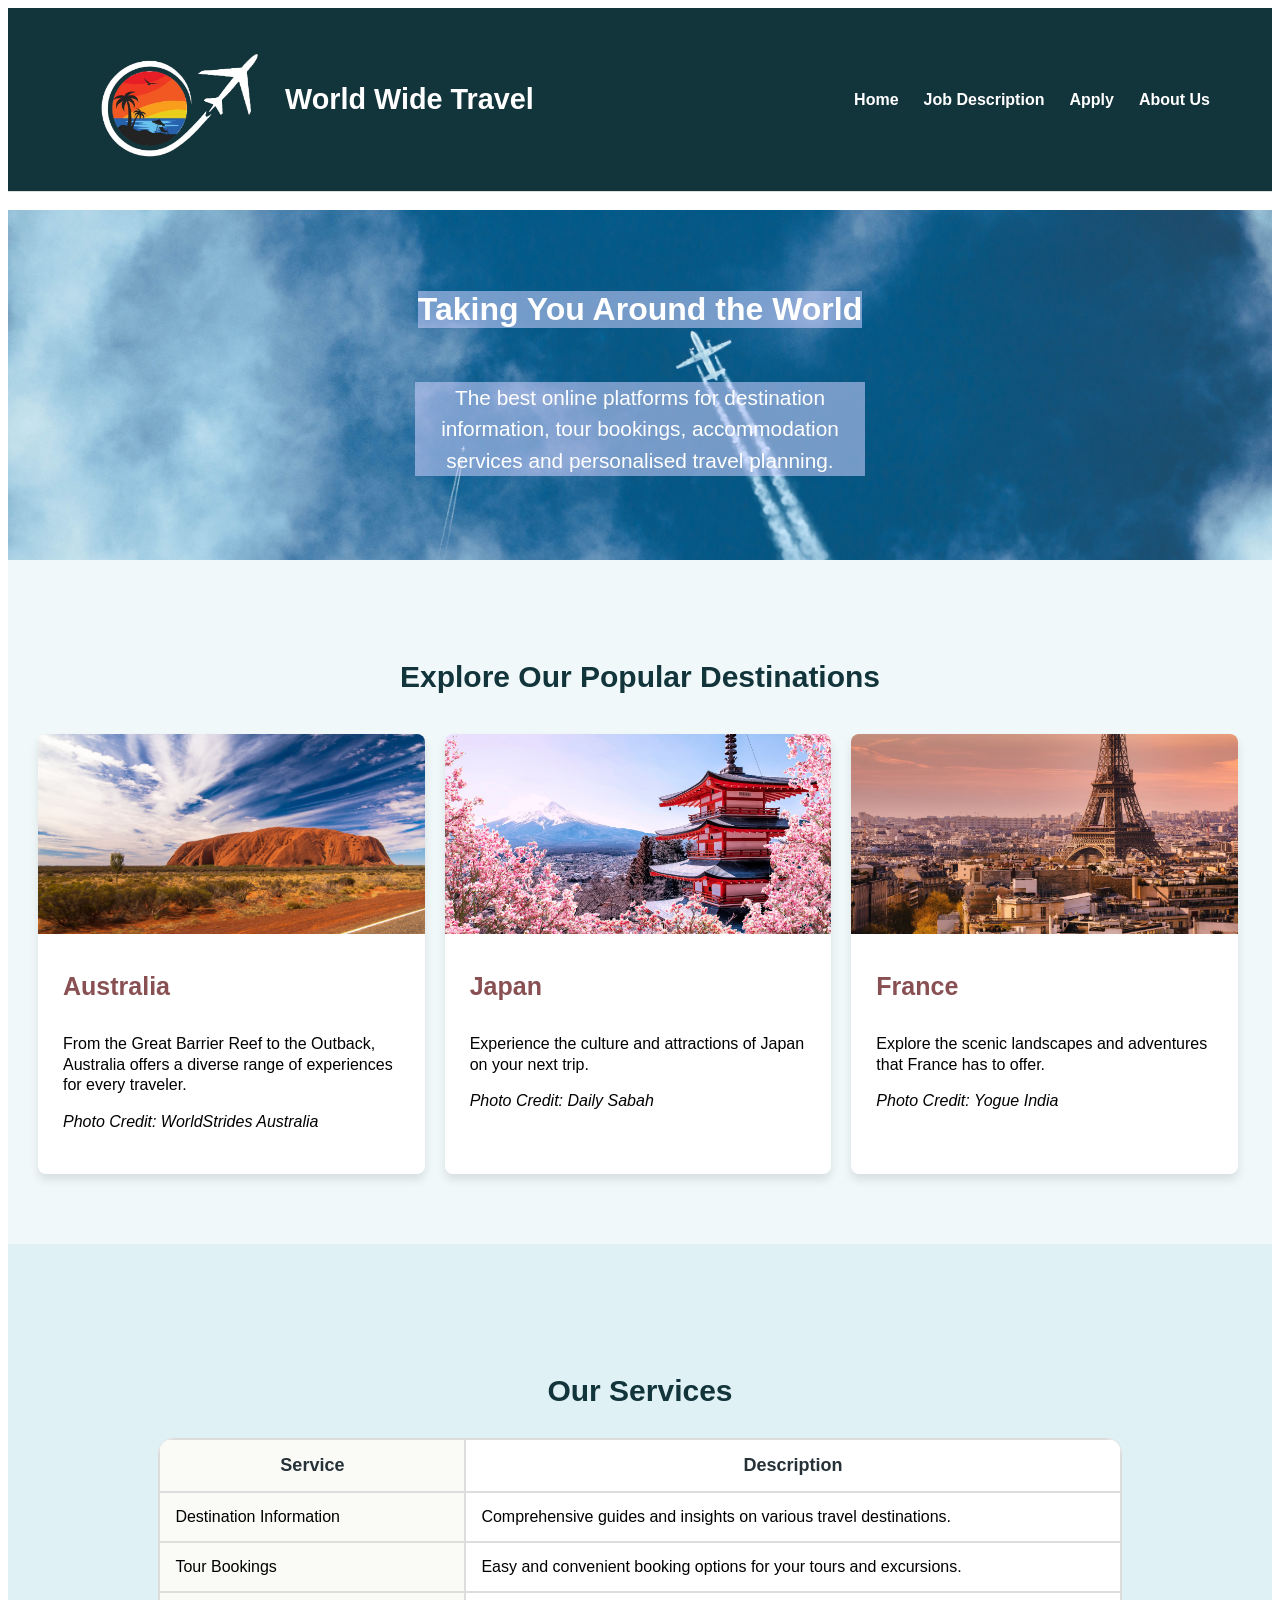
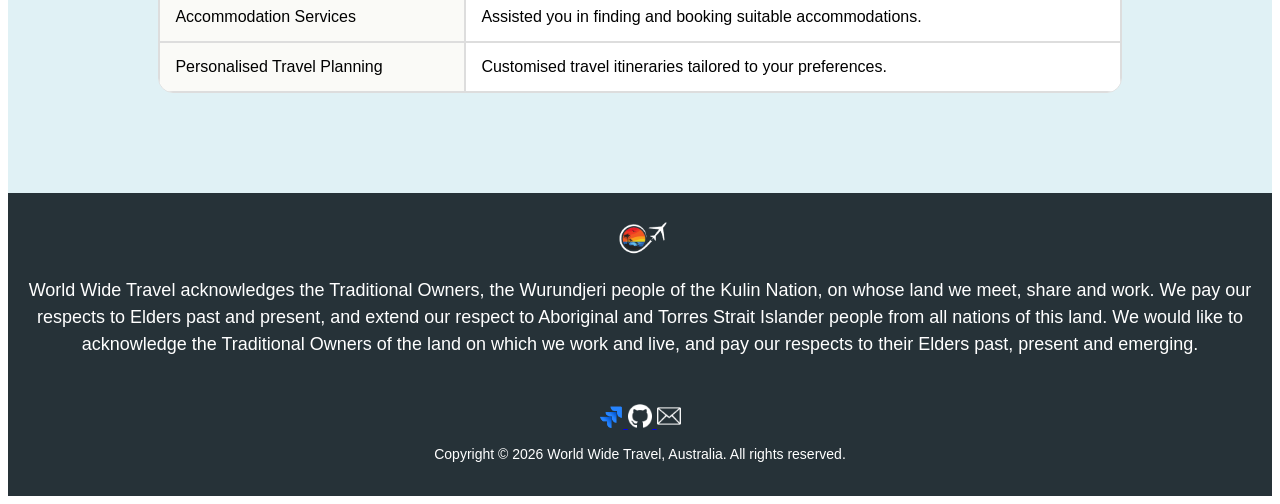
<file: index.html>
<!DOCTYPE html>
<html lang="en">
    <head>
        <meta charset="UTF-8">
        <meta name="author" content="Harper Lam">
        <meta name="keywords" content="tourism, travel, technology, booking, accommodation, transportation, attractions, personalised, travel planning, job">
        <meta name="description" content="A website that provides destination information, tour bookings, accommodation services and personalised travel planning.">
        <meta name="viewport" content="width=device-width, initial-scale=1.0">
        <title>World Wide Travel</title>
        <link rel="stylesheet" href="styles/styles.css">
    </head>
    <body>
        <header id="site-header">
            <!-- Update in about.html, apply.html, index.html, jobs.html on change -->
            <div id="site-header-container">
                <img class="logo" src="images/tourism_logo.png" alt="World Wide Travel logo" title="World Wide Travel">
                <h1 id="site-title">World Wide Travel</h1>
                <nav id="site-nav">
                    <a href="index.html">Home</a>
                    <a href="jobs.html">Job Description</a>
                    <a href="apply.html">Apply</a>
                    <a href="about.html">About Us</a>
                </nav>
            </div>
        </header>
    <br>

        <main>

            <section class="content">
                <h2 id="slogan">Taking You Around the World</h2>
                <br>
                <p id="description"> The best online platforms for destination information,
                tour bookings, accommodation services and personalised travel planning.</p>
            </section>

            <section class="destinations">
                <h3>Explore Our Popular Destinations</h3>
                <div class="destination-box">

                    <div class="destination-card">
                        <img src="images/australia.png" alt="Uluru Rock, Australia">
                        <h4>Australia</h4>
                        <p>From the Great Barrier Reef to the Outback, Australia offers a diverse range of experiences for every traveler.</p>
                        <p><i>Photo Credit: WorldStrides Australia</i></p>
                    </div>

                    <div class="destination-card">
                        <img src="images/japan.png" alt="Temple and cherry blossom, Japan">
                        <h4>Japan</h4>
                        <p>Experience the culture and attractions of Japan on your next trip.</p>
                        <p><i>Photo Credit: Daily Sabah</i></p>
                    </div>

                    <div class="destination-card">
                        <img src="images/france.png" alt="Effiel Tower, France">
                        <h4>France</h4>
                        <p>Explore the scenic landscapes and adventures that France has to offer.</p>
                        <p><i>Photo Credit: Yogue India</i></p>
                    </div>

                </div>
            </section>

            <section class="services" style="background-color: #E0F1F5; padding: 100px 30px;">
                <h3 style="text-align: center; font-size: 30px; color: #12343B;">Our Services</h3>
                <table>
                    <tr>
                        <th style="background-color: #FAFAF7;">Service</th>
                        <th>Description</th>
                    </tr>
                    <tr>
                        <td class="sers">Destination Information</td>
                        <td>Comprehensive guides and insights on various travel destinations.</td>
                    </tr>
                    <tr>
                        <td class="sers">Tour Bookings</td>
                        <td>Easy and convenient booking options for your tours and excursions.</td>
                    </tr>
                    <tr>
                        <td class="sers">Accommodation Services</td>
                        <td>Assisted you in finding and booking suitable accommodations.</td>
                    </tr>
                    <tr>
                        <td class="sers">Personalised Travel Planning</td>
                        <td>Customised travel itineraries tailored to your preferences.</td>
                    </tr>
                </table>
            </section>
        </main>

    <footer> 
            <a href="index.html">
            <img src="images/tourism_logo.png" alt="World Wide Travel logo"
             title="World Wide Travel"  id="logo-small"></a>
            <p id="acknowledgements">World Wide Travel acknowledges the Traditional Owners, the Wurundjeri people of the Kulin Nation, on whose land we meet, share and work. We pay our respects to Elders past and present, and extend our respect to Aboriginal and Torres Strait Islander people from all nations of this land. We would like to acknowledge the Traditional Owners of the land on which we work and live, and pay our respects to their Elders past, present and emerging.</p>
            <br>
        <div id="social">
            <a href="https://uharper.atlassian.net/jira/software/projects/AWP1/summary">
                <img src="images/jira.png" alt="Jira" class="social-icon"
                style="width: 2%; height:auto;" title="Jira logo">
            </a>

            <a href="https://github.com/DuckAteMyBread/2602-cos10026-applied-web-project-1">
                <img src="images/github.png" alt="GitHub" class="social-icon"
                style="width:2%; height:auto;" title="GitHub logo">
            </a>

            <a href="mailto:info@worldwidetravel.com">
                <img src="images/email.png" alt="Email" class="social-icon"
                style="width:2%; height:auto;" title="Email Us">
            </a>

            <br>
            <p id="copyright">Copyright &copy; 2026 World Wide Travel, Australia. All rights reserved.</p>
        </div>
        </footer>
      
    </body>



</html>
</file>
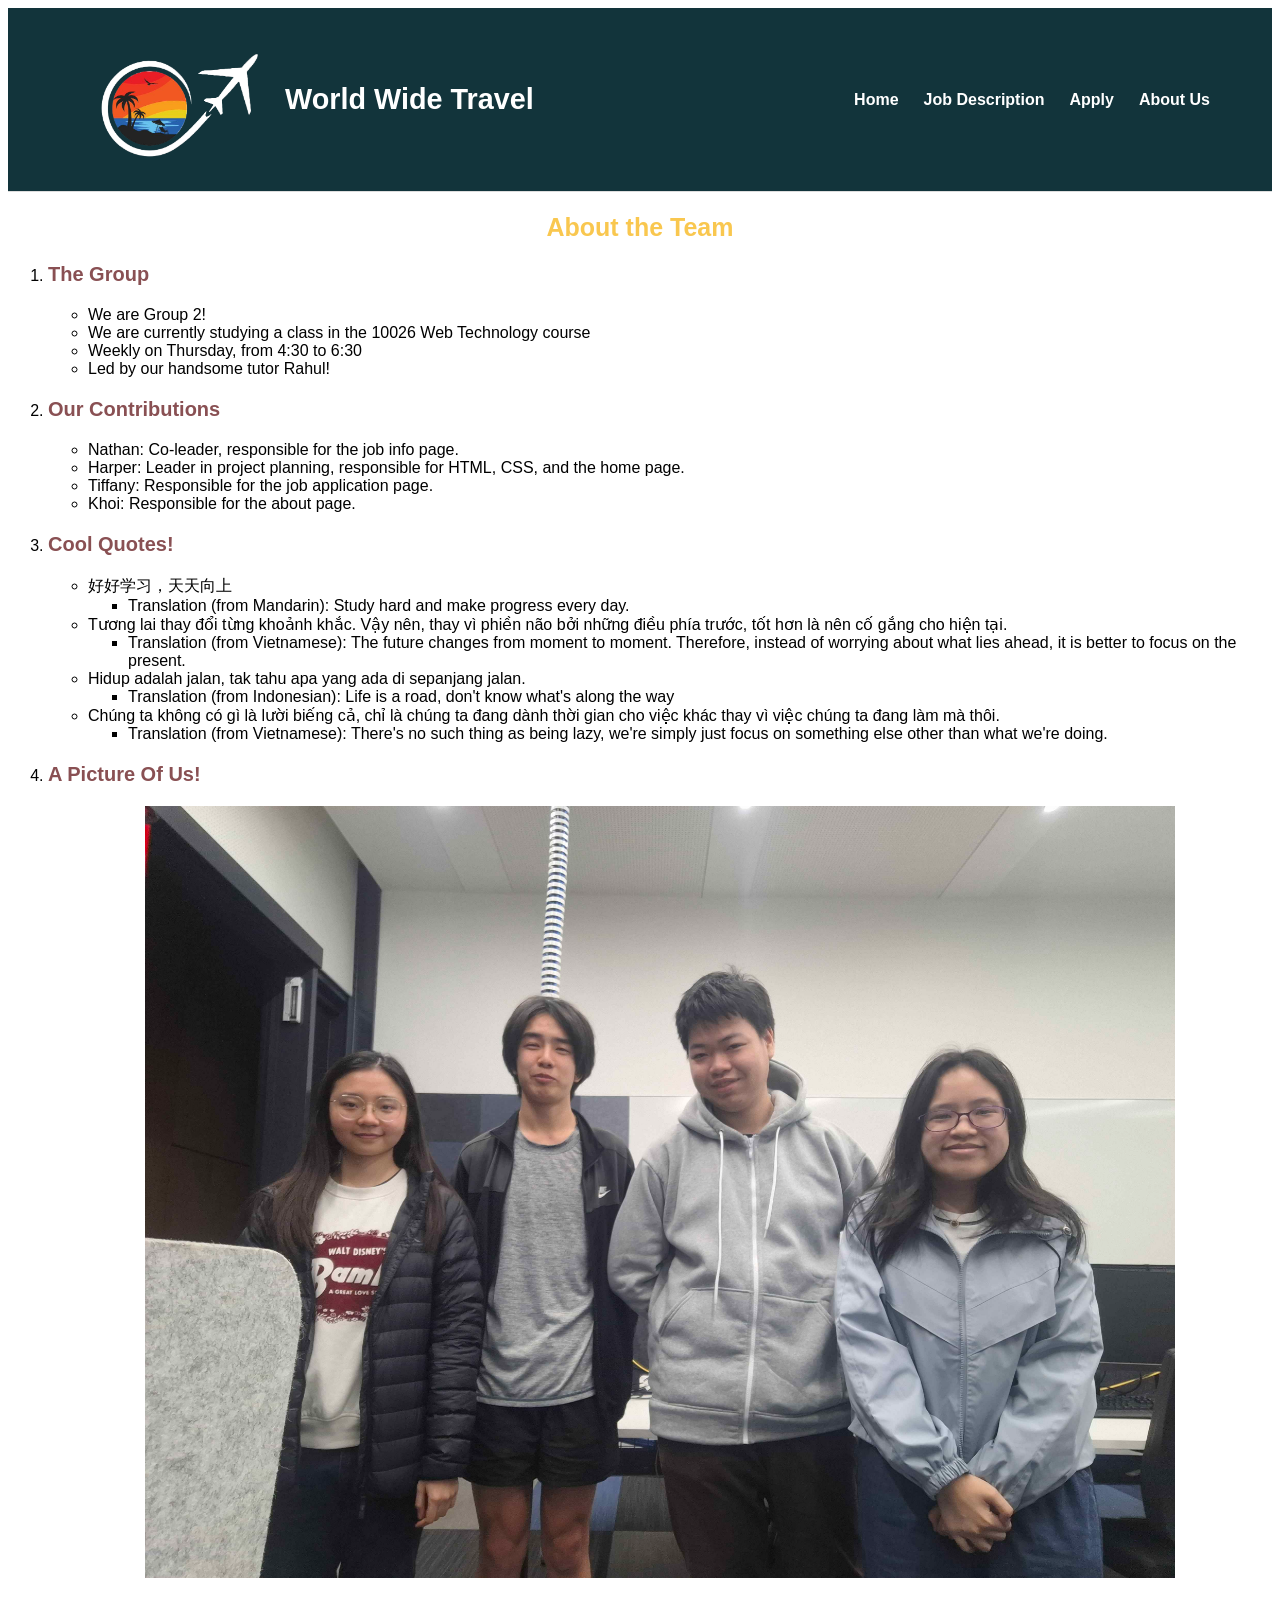
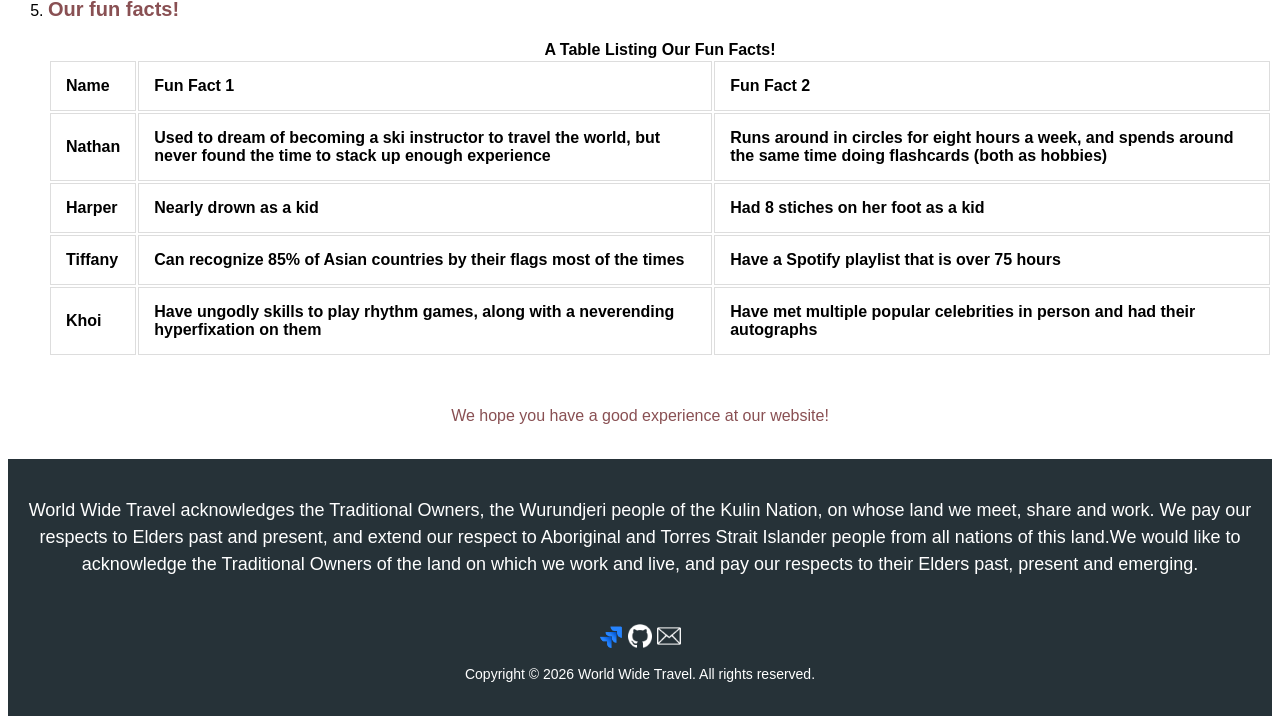
<file: about.html>
<!DOCTYPE html>
<html lang="en">
    <head>
        <title>About Us</title>
        <meta charset="UTF-8">
        <meta name="author" content="Nguyen Son Khoi">
        <meta name="keywords" content="HTML, about_page, team_members">
        <meta name="description" content="The introduction page to the members behind the webpage.">
        <link rel="stylesheet" href="styles/styles.css">
        <style>
            h2 {
                color: #f9c74fff;
                text-align: center;
                font-size: 25px;
            }
            h3 {
                color: #895053ff;
                font-size: 20px;
            }
        </style>
    </head>

    <body>
        <header id="site-header">
            <!-- Update in about.html, apply.html, index.html, jobs.html on change -->
            <div id="site-header-container">
                <img class="logo" src="images/tourism_logo.png" alt="World Wide Travel logo" title="World Wide Travel">
                <h1 id="site-title">World Wide Travel</h1>
                <nav id="site-nav">
                    <a href="index.html">Home</a>
                    <a href="jobs.html">Job Description</a>
                    <a href="apply.html">Apply</a>
                    <a href="about.html">About Us</a>
                </nav>
            </div>
        </header>
        
        <h2>About the Team</h2>

        <ol>
            <li> <h3>The Group</h3>
                <ul>
                    <li>We are Group 2!</li>
                    <li>We are currently studying a class in the 10026 Web Technology course</li>
                    <li>Weekly on Thursday, from 4:30 to 6:30</li>
                    <li>Led by our handsome tutor Rahul!</li>
                </ul>
            </li>

            <li> <h3>Our Contributions</h3>
                <ul>
                    <li>Nathan: Co-leader, responsible for the job info page. </li>
                    <li>Harper: Leader in project planning, responsible for HTML, CSS, and the home page.</li>
                    <li>Tiffany: Responsible for the job application page.</li>
                    <li>Khoi: Responsible for the about page.</li>
                </ul>
            </li>

            <li> <h3>Cool Quotes!</h3>
                <ul>
                    <li>好好学习，天天向上
                        <ul><li>Translation (from Mandarin): Study hard and make progress every day.</li></ul>
                    </li>
                    <li>Tương lai thay đổi từng khoảnh khắc. Vậy nên, thay vì phiền não bởi những điều phía trước, tốt hơn là nên cố gắng cho hiện tại.
                        <ul><li>Translation (from Vietnamese): The future changes from moment to moment. Therefore, instead of worrying about what lies ahead, it is better to focus on the present.</li></ul>
                    </li>
                    <li>Hidup adalah jalan, tak tahu apa yang ada di sepanjang jalan.
                        <ul><li>Translation (from Indonesian): Life is a road, don't know what's along the way</li></ul>
                    </li>
                    <li>Chúng ta không có gì là lười biếng cả, chỉ là chúng ta đang dành thời gian cho việc khác thay vì việc chúng ta đang làm mà thôi.
                        <ul><li>Translation (from Vietnamese): There's no such thing as being lazy, we're simply just focus on something else other than what we're doing.</li></ul>
                    </li>
                </ul>
            </li>

            <li> <h3>A Picture Of Us!</h3>
                <figure>
                    <img style="display: block; margin: 0 auto; width: 90%; height: 90%;"
                         src="images/group.png" alt="A picture of us!" title="Group Photo"
                         width="1200"
                         height="900">
                </figure>
            </li>

            <li> <h3>Our fun facts!</h3>
                <table>
                    <caption><strong>A Table Listing Our Fun Facts!</strong></caption>

                    <thead>
                        <tr>
                            <th>Name</th>
                            <th>Fun Fact 1</th>
                            <th>Fun Fact 2</th>
                        </tr>
                    </thead>

                    <tbody>
                        <tr>
                            <th>Nathan</th>
                            <th>Used to dream of becoming a ski instructor to travel the world, but never found the time to stack up enough experience</th>
                            <th>Runs around in circles for eight hours a week, and spends around the same time doing flashcards (both as hobbies)</th>
                        </tr>

                        <tr>
                            <th>Harper</th>
                            <th>Nearly drown as a kid</th>
                            <th>Had 8 stiches on her foot as a kid</th>
                        </tr>

                        <tr>
                            <th>Tiffany</th>
                            <th>Can recognize 85% of Asian countries by their flags most of the times</th>
                            <th>Have a Spotify playlist that is over 75 hours</th>
                        </tr>

                        <tr>
                            <th>Khoi</th>
                            <th>Have ungodly skills to play rhythm games, along with a neverending hyperfixation on them</th>
                            <th>Have met multiple popular celebrities in person and had their autographs</th>
                        </tr>
                    </tbody>
                </table>
            </li>
        </ol>

        <br>

        <p style="color: #895053ff; text-align: center;">We hope you have a good experience at our website!</p>

        <br>

        <footer> 
            <p id="acknowledgements">World Wide Travel acknowledges the Traditional Owners, the Wurundjeri people of the Kulin Nation, on whose land we meet, share and work. We pay our respects to Elders past and present, and extend our respect to Aboriginal and Torres Strait Islander people from all nations of this land.We would like to acknowledge the Traditional Owners of the land on which we work and live, and pay our respects to their Elders past, present and emerging.</p>
            <br>
            <div id="social">
                <a href="https://uharper.atlassian.net/jira/software/projects/AWP1/boards/3/backlog?epics=visible&atlOrigin=eyJpIjoiODY4NjkyOTJmODA4NDVhMDhlZWUyZDNhNjAwM2IwZTMiLCJwIjoiaiJ9">
                    <img src="images/jira.png" alt="Jira" class="social-icon"
                    style="width: 2%; height:auto;" ></a>
                <a href="https://github.com/DuckAteMyBread/2602-cos10026-applied-web-project-1">
                    <img src="images/github.png" alt="GitHub" class="social-icon"
                    style="width:2%; height:auto;" ></a>
                <a href="mailto:info@worldwidetravel.com">
                    <img src="images/email.png" alt="Email" class="social-icon"
                    style="width:2%; height:auto;" ></a>
                <br>
                <p id="copyright">Copyright &copy; 2026 World Wide Travel. All rights reserved.</p>
            </div>
        </footer>
    </body>

    
</html>
</file>
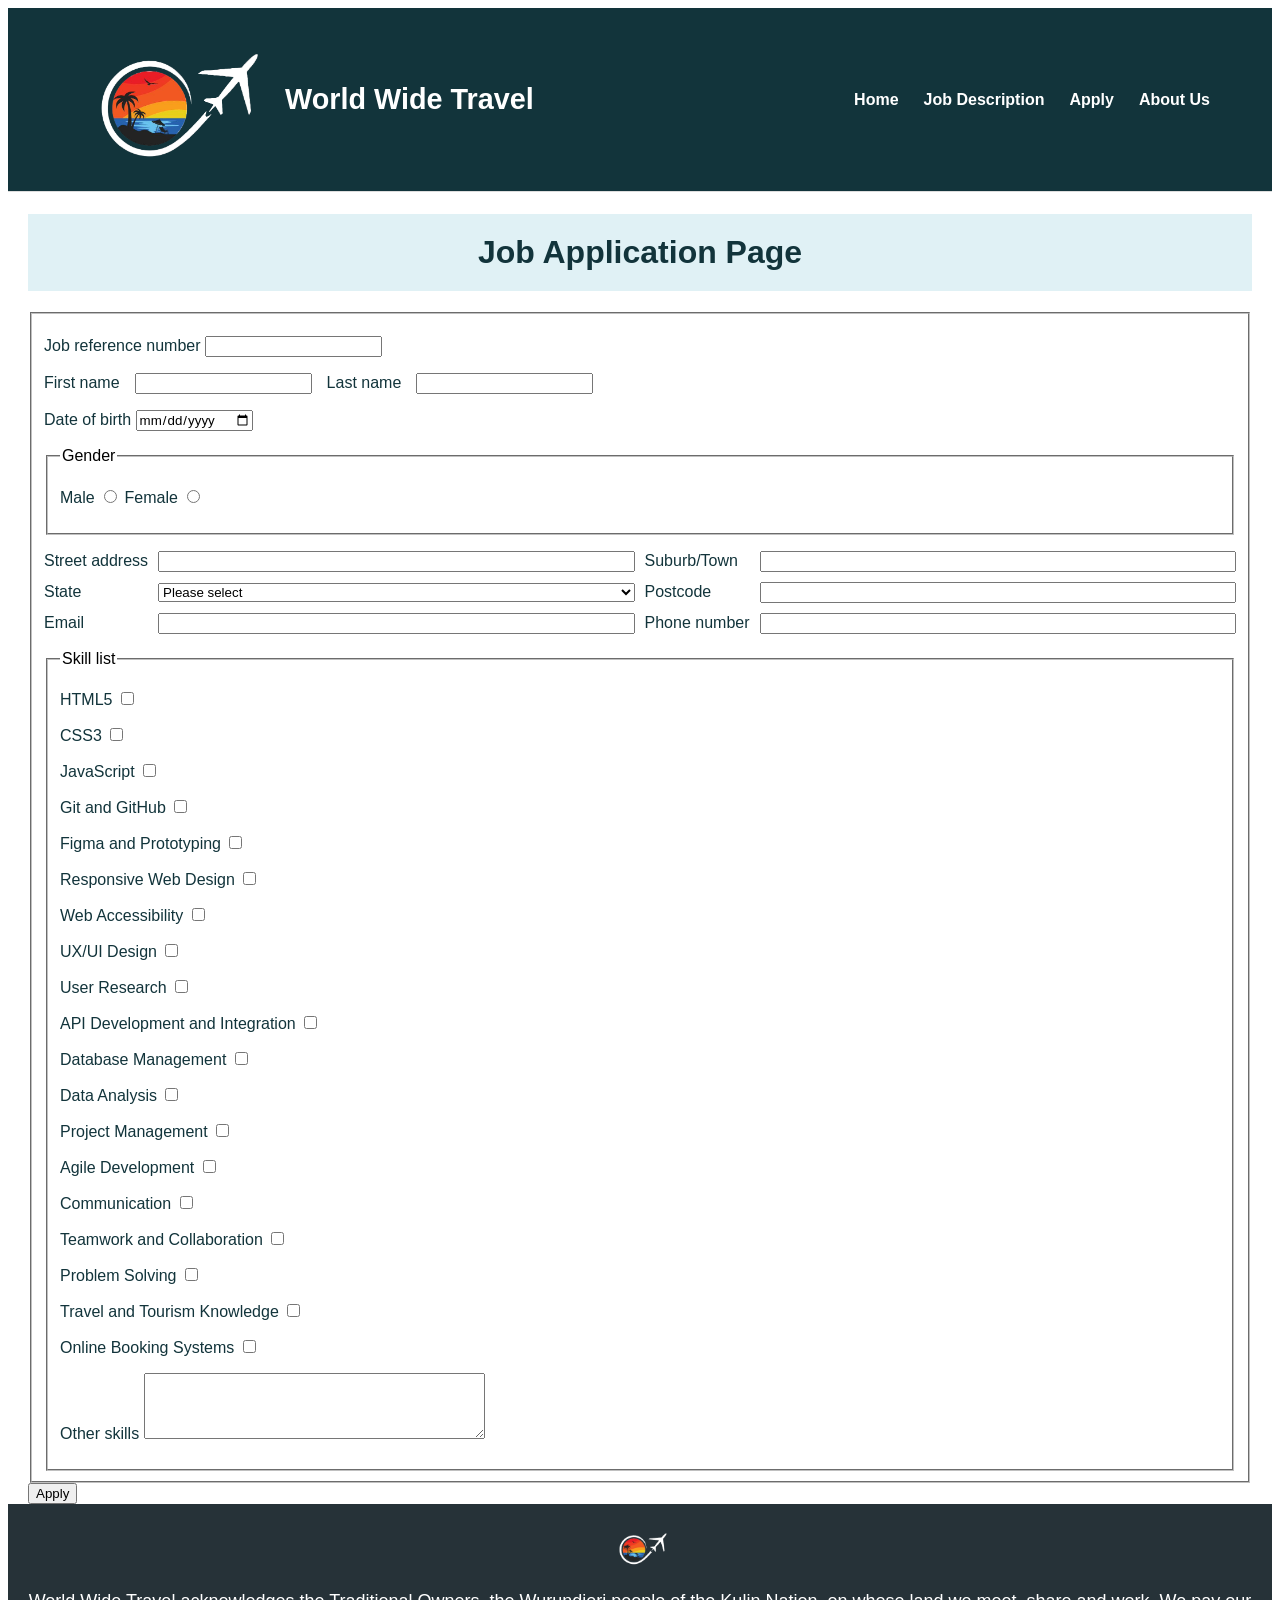
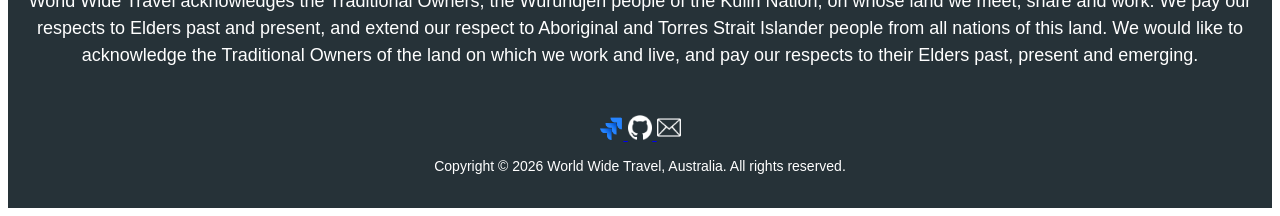
<file: apply.html>
<!DOCTYPE html>
<html lang="en">
    <head>
        <title>Job Application</title>
        <meta charset="UTF-8">
        <meta name="author" content="Anastasia Tiffany">
        <meta name="keywords" content="Job, application,contact ">
        <meta name="description" content="A job application form for WWT.">
        <link rel="stylesheet" href="styles/styles.css">
            <!-- This is to make the forms stand out from the background-->
        <style>
            form {
                margin-left: 20px;
                margin-right: 20px;
            }
        form p {
                color:#12343B
            }
        </style>
    </head>
    <body>
        <header id="site-header">
            <!-- Update in about.html, apply.html, index.html, jobs.html on change -->
            <div id="site-header-container">
                <img class="logo" src="images/tourism_logo.png" alt="World Wide Travel logo" title="World Wide Travel">
                <h1 id="site-title">World Wide Travel</h1>
                <nav id="site-nav">
                    <a href="index.html">Home</a>
                    <a href="jobs.html">Job Description</a>
                    <a href="apply.html">Apply</a>
                    <a href="about.html">About Us</a>
                </nav>
            </div>
        </header>

        
        <h1 style=" text-align: center; color: #12343B; background-color: #E0F1F5; padding: 20px; margin-left: 20px; margin-right: 20px;">Job Application Page</h1>

        <form method="post" action="https://mercury.swin.edu.au/it000000/formtest.php">
            <fieldset>
                <p>
                    <label for="reference">Job reference number</label> <input type="text" name="reference" id="reference" pattern="[a-zA-Z0-9]{6}" title="Exactly 6 alphanumeric characters" required="required">
                </p>

                <p style="display: flex; align-items: center; gap:15px;">
                    <label for="first_name">First name</label> <input type="text" name="first_name" id="first_name" pattern="[a-zA-Z]{1,20}" required="required">
                    <label for="surname">Last name</label> <input type="text" name="surname" id="surname" pattern="[a-zA-Z]{1,20}" required="required">
                </p>
                <p>
                    <label for="dob"> Date of birth</label> <input type="date" name="dob" id="dob" required="required">
                </p>

                <fieldset>
                    <legend>Gender</legend>
                    <p>
                        <label for="male">Male</label>    
                        <input type="radio" name="gender"
                        id="male" value="male">        
                        <label for="female">Female</label>    
                        <input type="radio" name="gender"
                        id="female" value="female">      
                    </p>  
                </fieldset>
                <p style="display: grid; grid-template-columns: auto 1fr auto 1fr; align-items:center; gap:10px">
                    <label for="address">Street address</label> <input type="text" name="address" id="address" pattern="{1,40}" required="required">
                    
                    <label for="suburb">Suburb/Town</label> <input type="text" name="suburb" id="suburb" pattern="{1,40}" required="required">
                    
                    <label for="state">State</label>
                    <select name="state" id="state">
                        <option value=" ">Please select</option>
                        <option value="vic">VIC</option>
                        <option value="nsw">NSW</option>
                        <option value="qld">QLD</option>
                        <option value="nt">NT</option>
                        <option value="wa">WA</option>
                        <option value="sa">SA</option>
                        <option value="tas">TAS</option>
                        <option value="act">ACT</option>
                    </select>
    
                    <label for="postcode">Postcode</label> <input type="text" name="postcode" id="postcode" pattern="[0-9]{4}" required="required">

                    <label for="email">Email</label> <input type ="email" name="email" id="email" required="required">
                    <label for="number">Phone number</label> <input type="tel" name="number" id="number" pattern="[0-9]{8,12}" required="required">
                </p>
                
                <fieldset>
                    <!--
                        Skills in skill list generated using ChatGPT (OpenAI) based on jobs.html, version GPT-5.6 Luna, Sep 2026.
                        All generated text was reviewed by the AI user before addition.
                        Skill list checkbox structure was added by the original author.
                    -->
                    <legend>Skill list</legend>
                    <p> <label for="skill-html">HTML5</label>
                        <input type="checkbox" id="skill-html" name="category[]" value="html">
                    </p>
                    <p> <label for="skill-css">CSS3</label>
                        <input type="checkbox" id="skill-css" name="category[]" value="css">
                    </p>
                    <p> <label for="skill-javascript">JavaScript</label>
                        <input type="checkbox" id="skill-javascript" name="category[]" value="javascript">
                    </p>
                    <p> <label for="skill-git">Git and GitHub</label>
                        <input type="checkbox" id="skill-git" name="category[]" value="git">
                    </p>
                    <p> <label for="skill-figma">Figma and Prototyping</label>
                        <input type="checkbox" id="skill-figma" name="category[]" value="figma">
                    </p>
                    <p> <label for="skill-resp-design">Responsive Web Design</label>
                        <input type="checkbox" id="skill-resp-design" name="category[]" value="responsive-design">
                    </p>
                    <p> <label for="skill-accessibility">Web Accessibility</label>
                        <input type="checkbox" id="skill-accessibility" name="category[]" value="accessibility">
                    </p>
                    <p> <label for="skill-ux">UX/UI Design</label>
                        <input type="checkbox" id="skill-ux" name="category[]" value="ux-ui">
                    </p>
                    <p> <label for="skill-user-research">User Research</label>
                        <input type="checkbox" id="skill-user-research" name="category[]" value="user-research">
                    </p>
                    <p> <label for="skill-api">API Development and Integration</label>
                        <input type="checkbox" id="skill-api" name="category[]" value="api">
                    </p>
                    <p> <label for="skill-database">Database Management</label>
                        <input type="checkbox" id="skill-database" name="category[]" value="database">
                    </p>
                    <p> <label for="skill-data">Data Analysis</label>
                        <input type="checkbox" id="skill-data" name="category[]" value="data-analysis">
                    </p>
                    <p> <label for="skill-project">Project Management</label>
                        <input type="checkbox" id="skill-project" name="category[]" value="project-management">
                    </p>
                    <p> <label for="skill-agile">Agile Development</label>
                        <input type="checkbox" id="skill-agile" name="category[]" value="agile">
                    </p>
                    <p> <label for="skill-communication">Communication</label>
                        <input type="checkbox" id="skill-communication" name="category[]" value="communication">
                    </p>
                    <p> <label for="skill-teamwork">Teamwork and Collaboration</label>
                        <input type="checkbox" id="skill-teamwork" name="category[]" value="teamwork">
                    </p>
                    <p> <label for="skill-problem-solving">Problem Solving</label>
                        <input type="checkbox" id="skill-problem-solving" name="category[]" value="problem-solving">
                    </p>
                    <p> <label for="skill-tourism">Travel and Tourism Knowledge</label>
                        <input type="checkbox" id="skill-tourism" name="category[]" value="tourism">
                    </p>
                    <p> <label for="skill-booking">Online Booking Systems</label>
                        <input type="checkbox" id="skill-booking" name="category[]" value="booking-systems">
                    </p>
                    <p> <label for="other">Other skills</label>
                        <textarea id="other" name="other" rows="4" cols="40"></textarea>
                    </p>
                </fieldset>
            </fieldset>
            <input type= "submit" value="Apply">
        </form>

        <footer> 
            <a href="index.html">
            <img src="images/tourism_logo.png" alt="World Wide Travel logo"
            title="World Wide Travel"  id="logo-small"></a>
            <p id="acknowledgements">World Wide Travel acknowledges the Traditional Owners, the Wurundjeri people of the Kulin Nation, on whose land we meet, share and work. We pay our respects to Elders past and present, and extend our respect to Aboriginal and Torres Strait Islander people from all nations of this land. We would like to acknowledge the Traditional Owners of the land on which we work and live, and pay our respects to their Elders past, present and emerging.</p>
            <br>
            <div id="social">
                <a href="https://uharper.atlassian.net/jira/software/projects/AWP1/">
                <img src="images/jira.png" alt="Jira" class="social-icon"
                style="width: 2%; height:auto;" title="Jira logo">
                </a>

                <a href="https://github.com/DuckAteMyBread/2602-cos10026-applied-web-project-1">
                <img src="images/github.png" alt="GitHub" class="social-icon"
                style="width:2%; height:auto;" title="GitHub logo">
                </a>

                <a href="mailto:info@worldwidetravel.com">
                <img src="images/email.png" alt="Email" class="social-icon"
                style="width:2%; height:auto;" title="Email Us">
                </a>

                <br>
                <p id="copyright">Copyright &copy; 2026 World Wide Travel, Australia. All rights reserved.</p>
            </div>
        </footer>
    </body>
</html>
</file>
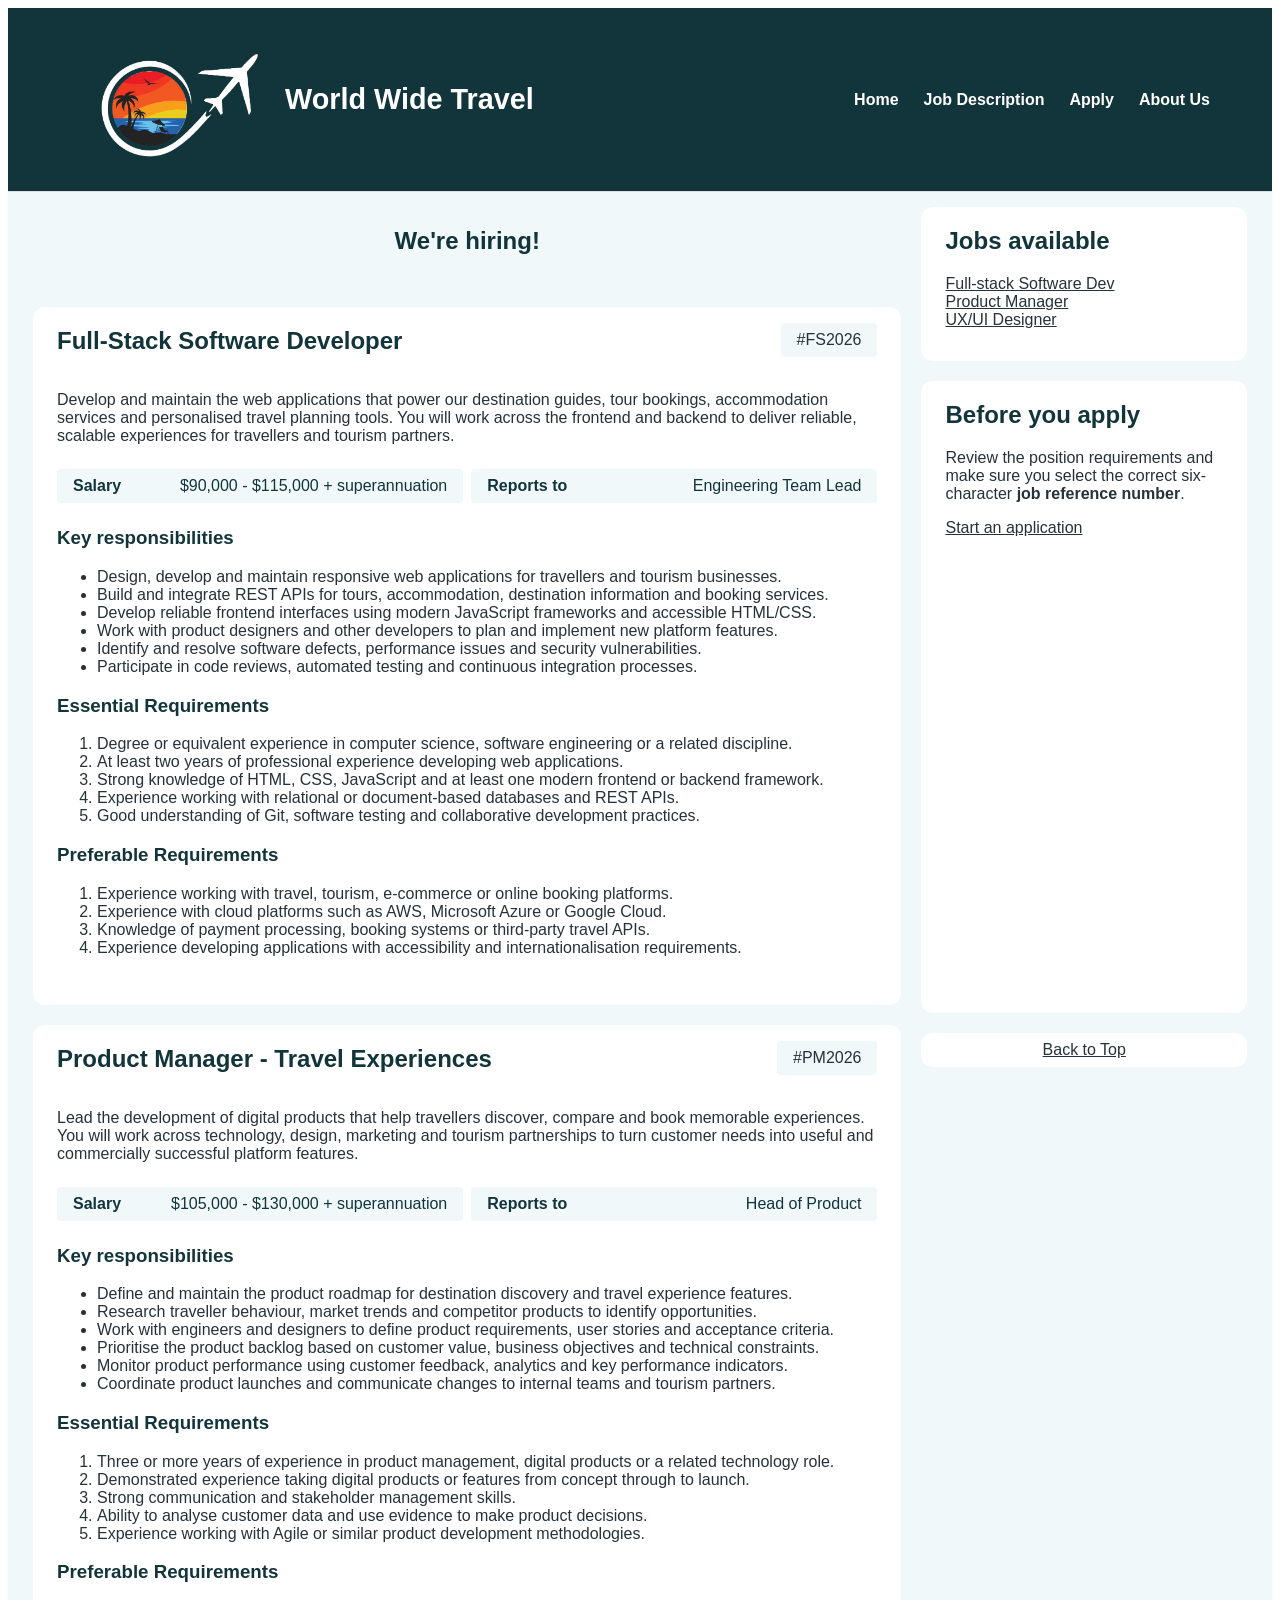
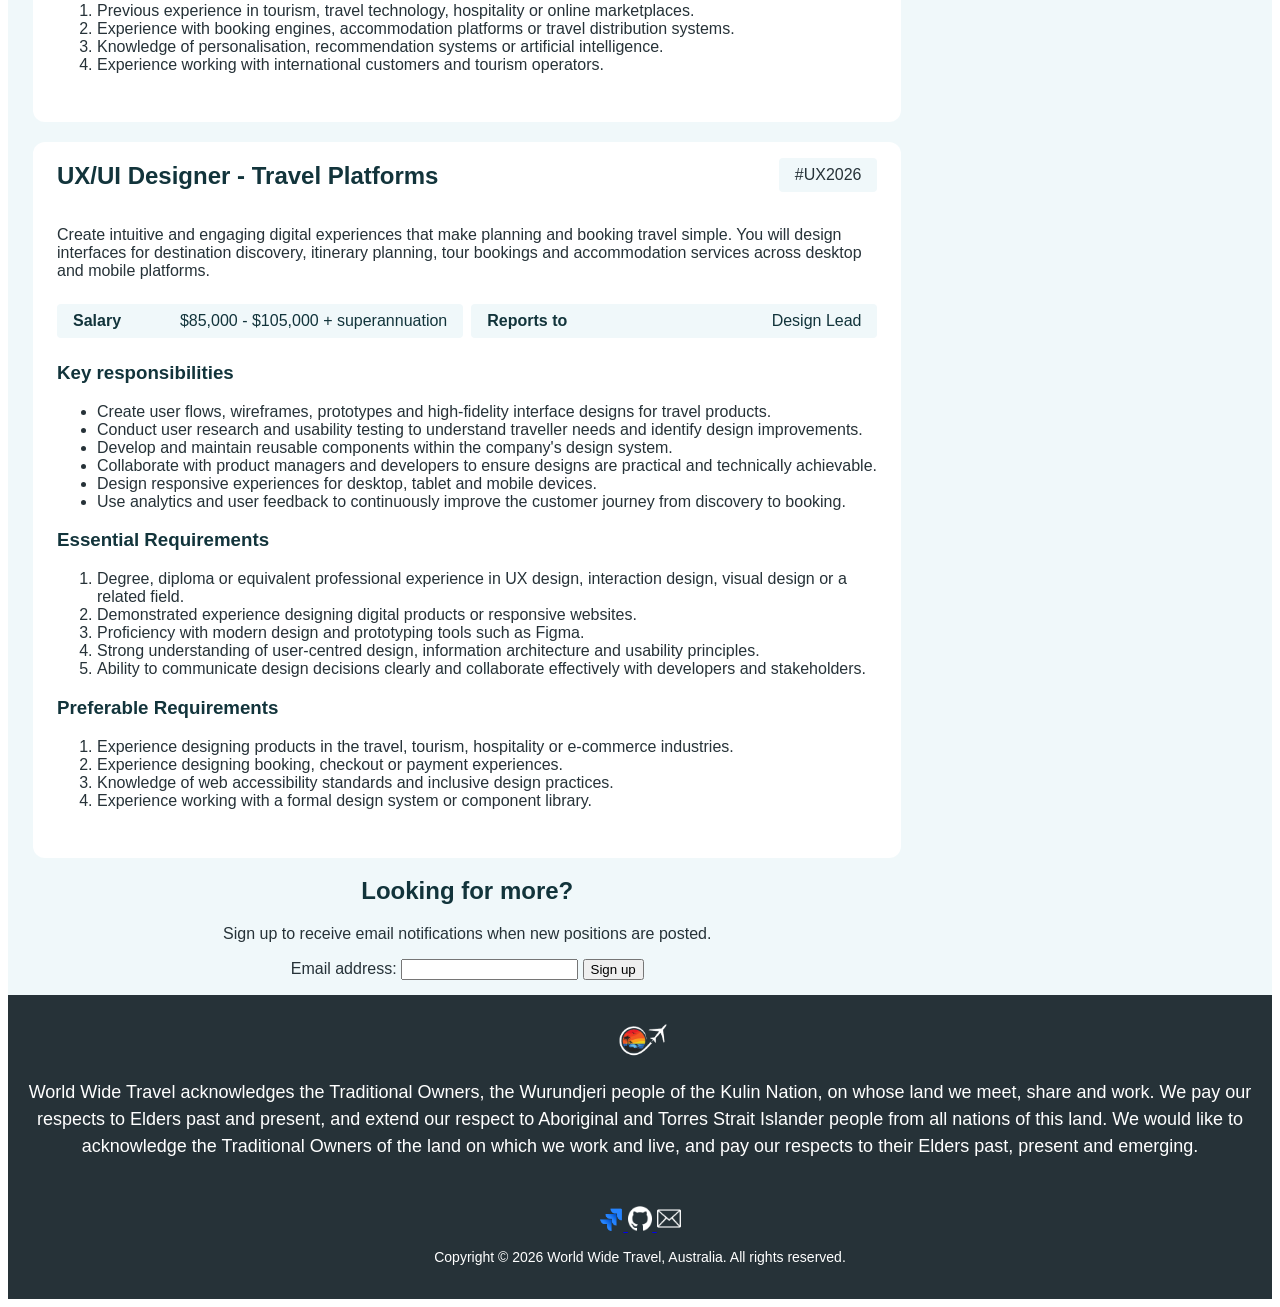
<file: jobs.html>
<!DOCTYPE html>
<html lang="en">
    <head>
        <title>Jobs</title>
        <meta charset="UTF-8">
        <meta name="author" content="Nathan Yan">
        <meta name="keywords" content="tourism, travel, jobs, employment, career">
        <meta name="description" content="Short & accurate description of the webpage.">

        <link rel="stylesheet" href="styles/styles.css">

        <style>
            body:has(.job-highlight-ref:hover) .job-ref-id {
                /* Highlight on hover inspired by:
                https://stackoverflow.com/a/74816531
                Accessed: 07 Sep 2026 */
                color: var(--color-text-highlight);
                font-weight: bold;
                border: var(--jobs-card-border-highlight);
            }
        </style>
    </head>
    <body>
        <header id="site-header">
            <!-- Update in about.html, apply.html, index.html, jobs.html on change -->
            <div id="site-header-container">
                <img class="logo" src="images/tourism_logo.png" alt="World Wide Travel logo" title="World Wide Travel">
                <h1 id="site-title">World Wide Travel</h1>
                <nav id="site-nav">
                    <a href="index.html">Home</a>
                    <a href="jobs.html">Job Description</a>
                    <a href="apply.html">Apply</a>
                    <a href="about.html">About Us</a>
                </nav>
            </div>
        </header>

        <main id="job-content">
            <aside id="job-sidebar">
                <nav id="job-available">
                    <h2>Jobs available</h2>
                    <a href="#job-fs2026">Full-stack Software Dev</a>
                    <a href="#job-pm2026">Product Manager</a>
                    <a href="#job-ux2026">UX/UI Designer</a>
                </nav>
                <section id="job-apply-note">
                    <h2>Before you apply</h2>
                    <p>
                        Review the position requirements and make sure you select the correct six-character
                        <span class="job-highlight-ref" style="font-weight: bold;">job reference number</span>.
                    </p>
                    <a href="apply.html" target="_blank">Start an application</a>
                </section>
                <nav id="jump-to-top">
                    <a href="#top">Back to Top</a>
                </nav>
            </aside>
            <article id="job-listings">
                <h1>We're hiring!</h1>
                <!--
                    Job details and descriptions generated using ChatGPT (OpenAI), version GPT-5.6 Luna, Sep 2026.
                    All generated text was reviewed by the author before use.
                -->
                <section class="job-position" id="job-fs2026">
                    <div class="job-header">
                        <h2 class="job-title">Full-Stack Software Developer</h2>
                        <p class="job-ref-id">FS2026</p>
                    </div>
                    <p class="job-desc">
                        Develop and maintain the web applications that power our destination guides,
                        tour bookings, accommodation services and personalised travel planning tools.
                        You will work across the frontend and backend to deliver reliable, scalable
                        experiences for travellers and tourism partners.
                    </p>
                    <dl class="job-details">
                        <div class="job-salary">
                            <dt>Salary</dt>
                            <dd>$90,000 - $115,000 + superannuation</dd>
                        </div>
                        <div class="job-rep-line">
                            <dt>Reports to</dt>
                            <dd>Engineering Team Lead</dd>
                        </div>
                    </dl>
                    <section class="job-resp">
                        <h3>Key responsibilities</h3>
                        <ul>
                            <li>Design, develop and maintain responsive web applications for travellers and tourism businesses.</li>
                            <li>Build and integrate REST APIs for tours, accommodation, destination information and booking services.</li>
                            <li>Develop reliable frontend interfaces using modern JavaScript frameworks and accessible HTML/CSS.</li>
                            <li>Work with product designers and other developers to plan and implement new platform features.</li>
                            <li>Identify and resolve software defects, performance issues and security vulnerabilities.</li>
                            <li>Participate in code reviews, automated testing and continuous integration processes.</li>
                        </ul>
                    </section>
                    <section class="job-req-ess">
                        <h3>Essential Requirements</h3>
                        <ol>
                            <li>Degree or equivalent experience in computer science, software engineering or a related discipline.</li>
                            <li>At least two years of professional experience developing web applications.</li>
                            <li>Strong knowledge of HTML, CSS, JavaScript and at least one modern frontend or backend framework.</li>
                            <li>Experience working with relational or document-based databases and REST APIs.</li>
                            <li>Good understanding of Git, software testing and collaborative development practices.</li>
                        </ol>
                    </section>
                    <section class="job-req-pref">
                        <h3>Preferable Requirements</h3>
                        <ol>
                            <li>Experience working with travel, tourism, e-commerce or online booking platforms.</li>
                            <li>Experience with cloud platforms such as AWS, Microsoft Azure or Google Cloud.</li>
                            <li>Knowledge of payment processing, booking systems or third-party travel APIs.</li>
                            <li>Experience developing applications with accessibility and internationalisation requirements.</li>
                        </ol>
                    </section>
                </section>

                <section class="job-position" id="job-pm2026">
                    <div class="job-header">
                        <h2 class="job-title">Product Manager - Travel Experiences</h2>
                        <p class="job-ref-id">PM2026</p>
                    </div>
                    <p class="job-desc">
                        Lead the development of digital products that help travellers discover,
                        compare and book memorable experiences. You will work across technology,
                        design, marketing and tourism partnerships to turn customer needs into
                        useful and commercially successful platform features.
                    </p>
                    <dl class="job-details">
                        <div class="job-salary">
                            <dt>Salary</dt>
                            <dd>$105,000 - $130,000 + superannuation</dd>
                        </div>
                        <div class="job-rep-line">
                            <dt>Reports to</dt>
                            <dd>Head of Product</dd>
                        </div>
                    </dl>
                    <section class="job-resp">
                        <h3>Key responsibilities</h3>
                        <ul>
                            <li>Define and maintain the product roadmap for destination discovery and travel experience features.</li>
                            <li>Research traveller behaviour, market trends and competitor products to identify opportunities.</li>
                            <li>Work with engineers and designers to define product requirements, user stories and acceptance criteria.</li>
                            <li>Prioritise the product backlog based on customer value, business objectives and technical constraints.</li>
                            <li>Monitor product performance using customer feedback, analytics and key performance indicators.</li>
                            <li>Coordinate product launches and communicate changes to internal teams and tourism partners.</li>
                        </ul>
                    </section>
                    <section class="job-req-ess">
                        <h3>Essential Requirements</h3>
                        <ol>
                            <li>Three or more years of experience in product management, digital products or a related technology role.</li>
                            <li>Demonstrated experience taking digital products or features from concept through to launch.</li>
                            <li>Strong communication and stakeholder management skills.</li>
                            <li>Ability to analyse customer data and use evidence to make product decisions.</li>
                            <li>Experience working with Agile or similar product development methodologies.</li>
                        </ol>
                    </section>
                    <section class="job-req-pref">
                        <h3>Preferable Requirements</h3>
                        <ol>
                            <li>Previous experience in tourism, travel technology, hospitality or online marketplaces.</li>
                            <li>Experience with booking engines, accommodation platforms or travel distribution systems.</li>
                            <li>Knowledge of personalisation, recommendation systems or artificial intelligence.</li>
                            <li>Experience working with international customers and tourism operators.</li>
                        </ol>
                    </section>
                </section>

                <section class="job-position" id="job-ux2026">
                    <div class="job-header">
                        <h2 class="job-title">UX/UI Designer - Travel Platforms</h2>
                        <p class="job-ref-id">UX2026</p>
                    </div>
                    <p class="job-desc">
                        Create intuitive and engaging digital experiences that make planning and
                        booking travel simple. You will design interfaces for destination discovery,
                        itinerary planning, tour bookings and accommodation services across desktop
                        and mobile platforms.
                    </p>
                    <dl class="job-details">
                        <div class="job-salary">
                            <dt>Salary</dt>
                            <dd>$85,000 - $105,000 + superannuation</dd>
                        </div>
                        <div class="job-rep-line">
                            <dt>Reports to</dt>
                            <dd>Design Lead</dd>
                        </div>
                    </dl>
                    <section class="job-resp">
                        <h3>Key responsibilities</h3>
                        <ul>
                            <li>Create user flows, wireframes, prototypes and high-fidelity interface designs for travel products.</li>
                            <li>Conduct user research and usability testing to understand traveller needs and identify design improvements.</li>
                            <li>Develop and maintain reusable components within the company's design system.</li>
                            <li>Collaborate with product managers and developers to ensure designs are practical and technically achievable.</li>
                            <li>Design responsive experiences for desktop, tablet and mobile devices.</li>
                            <li>Use analytics and user feedback to continuously improve the customer journey from discovery to booking.</li>
                        </ul>
                    </section>
                    <section class="job-req-ess">
                        <h3>Essential Requirements</h3>
                        <ol>
                            <li>Degree, diploma or equivalent professional experience in UX design, interaction design, visual design or a related field.</li>
                            <li>Demonstrated experience designing digital products or responsive websites.</li>
                            <li>Proficiency with modern design and prototyping tools such as Figma.</li>
                            <li>Strong understanding of user-centred design, information architecture and usability principles.</li>
                            <li>Ability to communicate design decisions clearly and collaborate effectively with developers and stakeholders.</li>
                        </ol>
                    </section>
                    <section class="job-req-pref">
                        <h3>Preferable Requirements</h3>
                        <ol>
                            <li>Experience designing products in the travel, tourism, hospitality or e-commerce industries.</li>
                            <li>Experience designing booking, checkout or payment experiences.</li>
                            <li>Knowledge of web accessibility standards and inclusive design practices.</li>
                            <li>Experience working with a formal design system or component library.</li>
                        </ol>
                    </section>
                </section>
            </article>
            <section class="job-signup">
                <h2>Looking for more?</h2>
                <p>Sign up to receive email notifications when new positions are posted.</p>
                <form action="http://mercury.swin.edu.au/it000000/formtest.php" method="post">
                    <label for="signup-email">Email address:</label>
                    <input type="email" id="signup-email" name="signup-email" required>
                    <button type="submit">Sign up</button>
                </form>
            </section>
        </main>

        <footer id="site-footer">
            <!-- Update in about.html, apply.html, index.html, jobs.html on change -->
            <a href="index.html">
            <img id="logo-small" src="images/tourism_logo.png" alt="World Wide Travel logo" title="World Wide Travel"></a>
            <p id="acknowledgements">
                World Wide Travel acknowledges the Traditional Owners, the Wurundjeri people of the Kulin Nation, on whose land we meet, share and work. We pay our respects to Elders past and present, and extend our respect to Aboriginal and Torres Strait Islander people from all nations of this land. We would like to acknowledge the Traditional Owners of the land on which we work and live, and pay our respects to their Elders past, present and emerging.
            </p>
            <br>
            <div id="social">
                <a href="https://uharper.atlassian.net/jira/software/projects/AWP1/summary">
                    <img class="social-icon"
                        src="images/jira.png" alt="Jira" title="Jira logo"
                        style="width: 2%; height:auto;">
                </a>
                <a href="https://github.com/DuckAteMyBread/2602-cos10026-applied-web-project-1">
                    <img class="social-icon"
                        src="images/github.png" alt="GitHub" title="GitHub logo"
                        style="width:2%; height:auto;">
                </a>
                <a href="mailto:info@worldwidetravel.com">
                    <img class="social-icon"
                        src="images/email.png" alt="Email" title="Email Us"
                    style="width:2%; height:auto;">
                </a>
                <br>
                <p id="copyright">
                    Copyright &copy; 2026 World Wide Travel, Australia. All rights reserved.
                </p>
            </div>
        </footer>
    </body>
</html>
</file>
<file: styles/styles.css>
/*
filename: styles.css
author: Anastasia Tiffany, Harper Lam, Nathan Yan, Son Khoi Nguyen
created:  03 September 2026
last modified: 10 September 2026
description: Styles for 2602-cos10026-applied-web-project-1
*/

/* -------------------------
    Global styles and presets
    - all elements
    - html
    - custom properties
------------------------- */
* {
    box-sizing: border-box;
    font-family: Arial, Helvetica, sans-serif;
}
html {
    scroll-behavior: smooth;
}
/* Custom properties */
:root {
    --alice-blue: #f0f8faff;
    --white: #ffffffff;
    --jet-black: #12343bff;
    --jet-black-2: #263238ff;

    /* Text */
    --color-text-headers: var(--jet-black);
    --color-text-dark: var(--jet-black-2);
    --color-text-link-dark: var(--jet-black-2);
    --color-text-link-dark-hover: var(--jet-black);
    /* Backgrounds */
    --color-bg-main: var(--alice-blue);
    --color-bg-section: var(--white);
    --color-bg-highlight: var(--alice-blue);
    /* Borders */
    --color-border: var(--light-grey);
    --color-border-highlight: var(--jet-black);
}

/* -------------------------
    Shared element styles
    - footer
    - header
        - site nav
------------------------- */
/* Footer styles - Harper Lam */
footer {
    padding: 20px;

    color: white;
    background-color: #263238;
}
footer #acknowledgements {
    text-align: center;
    font-size: 18px;
    line-height: 1.5;
}
footer #copyright {
    text-align: center;
    font-size: 14px;
}
footer #social {
    margin-top: 10px;

    text-align: center;
}
#logo-small {
    display: block;
    width: 60px;
    height: auto;
    margin: auto;
}

/* Header styles - Harper Lam*/
#site-header {
    border-bottom: 1px solid #ddd;
    background-color: #12343B;
}
#site-header-container {
    display: flex;
    /* use flexbox to align the logo and navigation horizontally */
    /* use flexbox to align the logo and navigation horizontally */
    align-items: center;
    max-width: 1200px;
    padding: 15px 30px;
    /* 15 pixel top and bottom
    30 pixel left and right */
    /* 15 pixel top and bottom
    30 pixel left and right */
    margin: auto;
}
#site-header .logo {
    height: auto;
    width: 200px;
}
#site-title {
    margin: 0 30px 0 15px;

    font-size: 1.8rem;
    color: white;
}
/* Navigation */
#site-nav {
    display: flex;
    gap: 25px;
    margin-left: auto;
}
#site-nav a {
    text-decoration: none;
    font-weight: bold;
    color: white;
}
#site-nav a:hover {
    color: #F9C74F;
}

/* -------------------------
    index.html styles
    - content
    - destinations
    - services
------------------------- */
/* Content */
.content {
    display: flex;
    flex-direction: column;
    min-height: 350px;
    padding: 30px;
    /* Centre horizontally */
    align-items: center;
    /* Centre vertically */
    justify-content: center;

    background-image: url('../images/airplane.png');
    background-size: cover;
    background-position: center;
    background-repeat: no-repeat;

    text-align: center;
}
.content #slogan {
    margin-bottom: 15px;

    background-color: rgba(208, 210, 255, 0.55);

    font-size: 2em;
    font-weight: bold;
    color: white;
}
.content #description {
    /* Limit text width for readability */
    max-width: 450px;
    margin-bottom: 30px;

    background-color: rgba(208, 210, 255, 0.55);

    /* Adjust line height for better readability */
    line-height: 1.5;
    font-size: 1.3em;
    color: white;
}

/* Destinations */
.destinations {
    padding: 70px 30px;
    margin: auto;

    background-color: #F0F8FA;
}
.destination-box {
    /* Allow card to flex with webpage size */
    display: flex;
    gap: 20px;
    /* Max width of border box */
    max-width: 1200px;
}
.destination-card img {
    width: 100%;
    height: 200px;
    /* Crop the image to fill the fixed-height container */
    object-fit: cover;
}
/* change the scale of of bow when hover 
credit https://prismic.io/blog/css-hover-effects */
.destination-card:hover {
    transform: scale(1.07, 1.07);
    box-shadow: 0 0 20px rgba(5, 6, 6, 0.5);
}

.destinations > h3 {
    margin-bottom: 40px;
    font-size: 30px;
    text-align: center;
    color: #12343B;
}
.destination-card {
    flex: 1;
    /* flex 1 allows the cards to grow and shrink equally */
    /* It combines three different properties into one short line:
    source: stack overflow  https://stackoverflow.com/questions/48522388/the-meaning-and-benefits-of-flex-1
    flex-grow: 1;: The item will grow to fill extra space in the container.
    flex-shrink: 1;: The item will shrink if the container gets too small.
    flex-basis: 0%;: The item starts with a base size of zero, ignoring its natural content width */

    width: 100%;
    /* Allow the cards to grow and shrink equally */
    padding-bottom: 25px;
    border-radius: 8px;
    /* Clip content to the rounded card border */
    overflow: hidden;

    background-color: white;

    box-shadow: 0 6px 10px rgba(0, 0, 0, 0.1);
}
.destination-card h4,
.destination-card p {
    margin-left: 25px;
    margin-right: 25px;
}
.destination-card h4 {
    font-weight: bold;
    font-size: 25px;
    color: #895053;
}
.destination-card p {
    line-height: 1.3;
}
.destination img {
    height: auto;
    width: 100%;
    max-width: 50%;
}
.destination-grid {
    display: grid;
    gap: 10px;
}

/* Services */
.services th {
    font-size: 18px;
    color: #263238;
}
th,
td {
    padding: 15px;
    border: 1px solid #ddd;

    background-color: white;
}
.services table {
    width: 80%;
    border: 1px solid #ddd;
    border-radius: 15px;
    border-spacing: 0;
    margin: auto;

    /* Hide extra border */
    overflow: hidden;

    background-color: white;
}
.services .sers {
    background-color: #FAFAF7;
}
.services .sers:hover {
    background-color: #F9C74F;
    text-decoration: underline;
}

/* -------------------------
    jobs.html
    - page layout
        - page properties
    - sidebar
    - position cards
        - header
        - details
    - email signup
------------------------- */
/* Page layout */
#job-content {
    padding: 15px 15px;

    display: grid;
    grid-template-columns: 1fr 28%;

    background: var(--color-bg-main);
    color: var(--color-text-dark);

    /* Page properties */
    --vertical-margins: 20px;
    --jobs-card-border: 1px solid var(--color-border);
    --jobs-card-border-highlight: 1px dotted var(--color-border-highlight);
    --jobs-card-radius-s: 4px;
    --jobs-card-radius-m: 4px;
    --jobs-card-radius-l: 12px;
}
#job-content > * {
    margin: 0 10px;
}
#job-content h1 {
    height: 40px;
    margin: 20px 0;
}
#job-content h1,
#job-content h2,
#job-content h3 {
    color: var(--color-text-headers);
    font-weight: bold;
}
#job-content a {
    color: var(--color-text-link-dark);
}
#job-content a:hover {
    color: var(--color-text-link-dark-hover);
    font-style: italic;
}

/* Cards */
#job-sidebar > *,
.job-position
{
    padding: 0 1.5rem 2rem 1.5rem;
    border: var(--jobs-card-border);
    border-radius: var(--jobs-card-radius-l);

    background: var(--color-bg-section);
}


/* Sidebar */
#job-sidebar {
    --top-height: 20px;

    order: 1;
    position: sticky;
    top: var(--top-height);
    height: calc(100vh - var(--top-height) - var(--vertical-margins));

    display: flex;
    flex-direction: column;
    row-gap: var(--vertical-margins);
}

#job-available {
    /* Grid is used for flexibility in 2D where more jobs may be added */
    display: grid;
    grid-column: 1;
}
#job-apply-note {
    flex-grow: 1;
}
#jump-to-top {
    color: var(--color-text-dark);
    text-align: center;
    padding: 0.5rem;
    border: var(--jobs-card-border);
    border-radius: var(--jobs-card-radius-l);
    background: var(--color-bg-section);
}

/* Job position card layout */
#job-listings {
    display: grid;
    grid-template-columns: minmax(0, 1fr);
    row-gap: var(--vertical-margins);
}
#job-listings h1 {
    text-align: center;
}

/* Job header */
.job-header {
    display: flex;
    justify-content: space-between;
    align-items: flex-start;
}
.job-ref-id {
    border: var(--jobs-card-border);
    padding: 0.5rem 1rem;
    border-radius: var(--jobs-card-radius-s);

    background: var(--color-bg-highlight);
}
.job-ref-id::before { content: "#"}

/* Job details */
.job-details {
    display: grid;
    grid-template: auto / 1fr 1fr;
    gap: 0.5rem;
    margin: 1.5rem 0;

    color: var(--color-text-headers);
}
.job-details div {
    display: flex;
    justify-content: space-between;
    align-items: center;

    border: var(--jobs-card-border);
    border-radius: var(--jobs-card-radius-m);

    padding: 0.5rem 1rem;
    background: var(--color-bg-highlight);
}
.job-details dt {
    font-weight: bold;
}

/* Job email signup */
.job-signup {
    order: 2;
    text-align: center;
}

/* -------------------------
    Responsive design
    - small screens (to 800px)
    - very small screens (to 500px)
    - short screens (vertically to 500px)
------------------------- */
@media only screen and (max-width: 800px) {
    /* Responsive design for small screens up to 800px */
    #site-header-container {
        /* Stack the logo and navigation vertically on smaller screens */
        flex-direction:column;
    }
    header #name {
        /* Adds logo-navigation spacing on smaller screens */
        margin: 10px 0;
    }
    header #site-nav {
        /* Centre navigation links */
        flex-wrap: wrap;
        justify-content: center;
        margin: 10px 0 0;
        gap: 15px;
    }

    /* index.html responsive design */
    .destination-box {
        flex-direction: column;
    }
    .destination img {
        height: 250px;
    }

    .social-icon {
    min-width: 25px;
    }

    footer #acknowledgements {
    text-align: center;
    font-size: 15px;
    line-height: 1.5;
    }
    /* jobs.html responsive design */
    #job-content {
        grid-template-columns: 1fr;
    }
    #job-sidebar {
        position: static;
        height: auto;
        margin: 0;
    }
    #jump-to-top,
    #job-available {
        visibility: hidden;
        height: 0;
    }
    #job-listings {
        order: -1;
    }
    .job-details {
        grid-template: 1fr 1fr / auto;
    }
}

@media only screen and (max-width: 500px) {
    /* Responsive design for very small screens up to 500px */
    .content {
        min-height: 400px;
    }
    .content #slogan {
        font-size: 32px;
    }
    .content #description {
        font-size: 16px;
    }
}

@media only screen and (max-height: 500px) {
    /* Responsive design for short viewports up to 500px */
    #job-sidebar {
        position: static;
        height: auto;
        margin-top: 80px;
    }
    #job-available {
        visibility: hidden;
        height: 0;
    }
}
</file>
